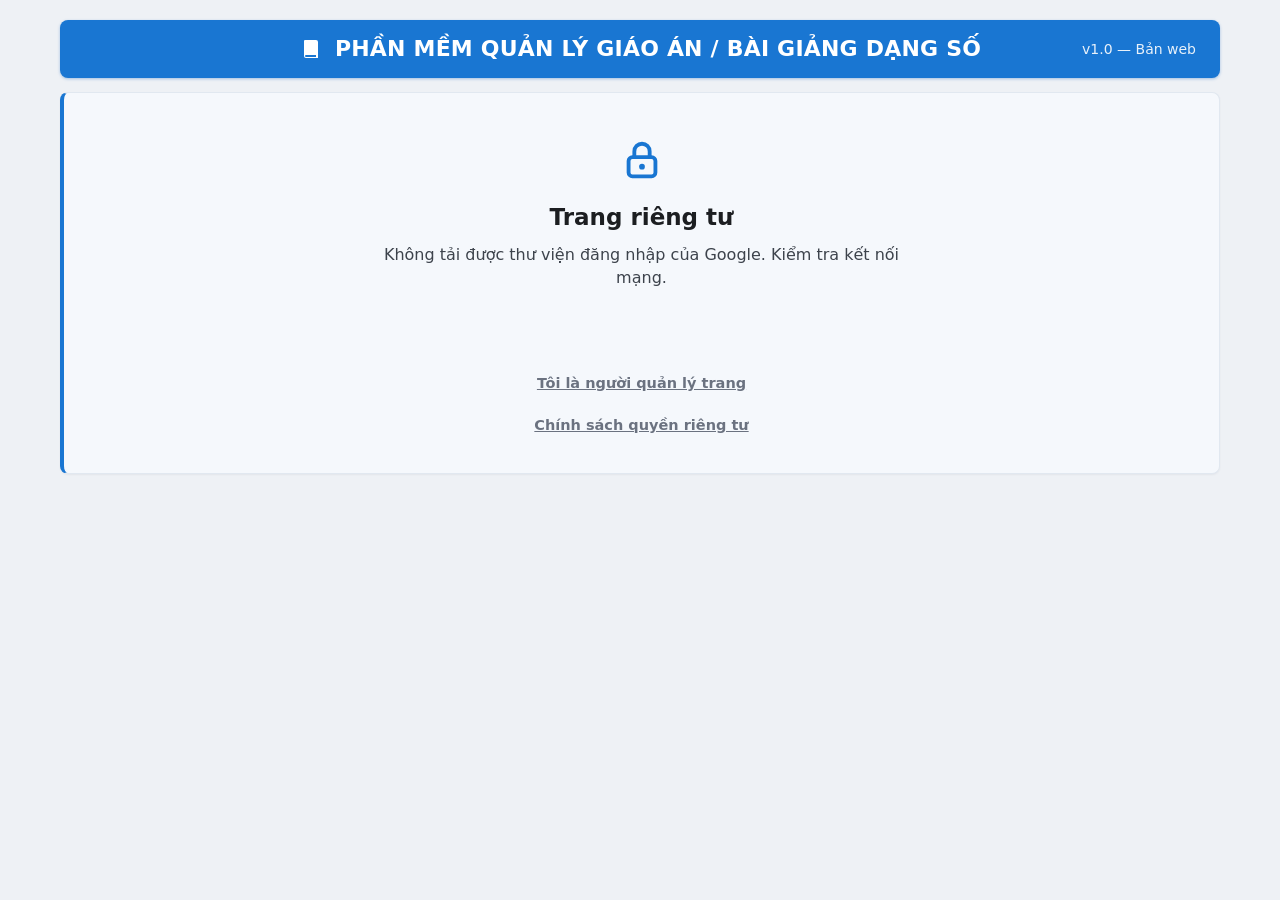
<file: index.html>
<!DOCTYPE html>
<html lang="vi">
<head>
<meta charset="utf-8">
<meta name="viewport" content="width=device-width, initial-scale=1">
<title>Quản lý giáo án / bài giảng dạng số</title>
<link rel="icon" href="data:image/svg+xml,%3Csvg xmlns='http://www.w3.org/2000/svg' viewBox='0 0 24 24'%3E%3Crect width='24' height='24' rx='5' fill='%231976d2'/%3E%3Cpath d='M7 5h9a1 1 0 0 1 1 1v13H8a1 1 0 0 1-1-1z' fill='%23fff'/%3E%3C/svg%3E">
<link rel="stylesheet" href="style.css">
</head>
<body>

<svg xmlns="http://www.w3.org/2000/svg" hidden>
  <symbol id="i-book" viewBox="0 0 24 24"><path d="M6 3h11a2 2 0 0 1 2 2v16H7a2 2 0 0 1-2-2V4a1 1 0 0 1 1-1zm1 15a1 1 0 0 0 0 2h10v-2z" fill="currentColor"/></symbol>
  <symbol id="i-upload" viewBox="0 0 24 24"><path d="M12 16V5m0 0-4.5 4.5M12 5l4.5 4.5M5 19h14" fill="none" stroke="currentColor" stroke-width="2.4" stroke-linecap="round" stroke-linejoin="round"/></symbol>
  <symbol id="i-eye" viewBox="0 0 24 24"><path d="M2 12s3.6-6.5 10-6.5S22 12 22 12s-3.6 6.5-10 6.5S2 12 2 12z" fill="none" stroke="currentColor" stroke-width="2" stroke-linejoin="round"/><circle cx="12" cy="12" r="3" fill="currentColor"/></symbol>
  <symbol id="i-trash" viewBox="0 0 24 24"><path d="M4 7h16M9.5 7V4.5h5V7M6.5 7l.8 12.5h9.4L17.5 7M10 11v5.5M14 11v5.5" fill="none" stroke="currentColor" stroke-width="2" stroke-linecap="round" stroke-linejoin="round"/></symbol>
  <symbol id="i-pencil" viewBox="0 0 24 24"><path d="M4 20l1-4.5L16.5 4a2 2 0 0 1 2.8 0l.7.7a2 2 0 0 1 0 2.8L8.5 19zM14.5 6l3.5 3.5" fill="none" stroke="currentColor" stroke-width="2" stroke-linecap="round" stroke-linejoin="round"/></symbol>
  <symbol id="i-note" viewBox="0 0 24 24"><path d="M5 4h14v11l-5 5H5zM14 20v-5h5M8.5 9h7M8.5 12.5h4" fill="none" stroke="currentColor" stroke-width="2" stroke-linecap="round" stroke-linejoin="round"/></symbol>
  <symbol id="i-user" viewBox="0 0 24 24"><circle cx="12" cy="8" r="4" fill="none" stroke="currentColor" stroke-width="2"/><path d="M4 20.5c1.2-3.6 4.2-5.5 8-5.5s6.800 1.900 8 5.500" fill="none" stroke="currentColor" stroke-width="2" stroke-linecap="round"/></symbol>
  <symbol id="i-external" viewBox="0 0 24 24"><path d="M14 4h6v6M20 4l-9 9M18 14v6H4V6h6" fill="none" stroke="currentColor" stroke-width="2" stroke-linecap="round" stroke-linejoin="round"/></symbol>
  <symbol id="i-download" viewBox="0 0 24 24"><path d="M12 4v11m0 0-4.500-4.500M12 15l4.500-4.500M5 19.500h14" fill="none" stroke="currentColor" stroke-width="2.200" stroke-linecap="round" stroke-linejoin="round"/></symbol>
  <symbol id="i-lock" viewBox="0 0 24 24"><rect x="5" y="10.500" width="14" height="10" rx="2" fill="none" stroke="currentColor" stroke-width="2"/><path d="M8 10.500V7.500a4 4 0 0 1 8 0v3" fill="none" stroke="currentColor" stroke-width="2" stroke-linecap="round"/><circle cx="12" cy="15.500" r="1.500" fill="currentColor"/></symbol>
  <symbol id="i-close" viewBox="0 0 24 24"><path d="M6 6l12 12M18 6 6 18" fill="none" stroke="currentColor" stroke-width="2.200" stroke-linecap="round"/></symbol>
</svg>

<div class="app">

  <header class="titlebar">
    <h1 class="titlebar__title">
      <svg class="icon icon--lg" aria-hidden="true"><use href="#i-book"/></svg>
      <span id="appTitle">PHẦN MỀM QUẢN LÝ GIÁO ÁN / BÀI GIẢNG DẠNG SỐ</span>
    </h1>
    <div class="titlebar__side">
      <span id="appVersion" class="titlebar__version"></span>
      <button id="btnManage" class="titlebar__auth" type="button" hidden>
        <svg class="icon" aria-hidden="true"><use href="#i-pencil"/></svg>
        Quản lý
      </button>
      <button id="btnAccess" class="titlebar__auth" type="button" hidden>
        <svg class="icon" aria-hidden="true"><use href="#i-lock"/></svg>
        Quyền truy cập
      </button>
      <button id="btnAuth" class="titlebar__auth" type="button" hidden>
        <svg class="icon" aria-hidden="true"><use href="#i-user"/></svg>
        Đăng xuất
      </button>
    </div>
  </header>

  <div id="notice" class="notice" hidden></div>

  <!-- Cổng đăng nhập: hiện khi người xem chưa đăng nhập hoặc chưa được cấp quyền -->
  <section id="gate" class="gate" aria-live="polite" hidden>
    <svg class="gate__icon" aria-hidden="true"><use href="#i-lock"/></svg>
    <h2 id="gateTitle" class="gate__title"></h2>
    <p id="gateMsg" class="gate__msg"></p>
    <div class="gate__actions">
      <div id="gateButton" class="gate__button" hidden></div>
      <button id="gateRetry" class="btn" type="button" hidden>Thử lại</button>
      <button id="gateAdmin" class="gate__admin" type="button" hidden>Tôi là người quản lý trang</button>
      <a class="gate__admin" href="privacy.html">Chính sách quyền riêng tư</a>
    </div>
  </section>

  <div id="content" class="content">
  <section class="topic" aria-label="Thông tin đề tài">
    <button id="btnEditInfo" class="pill" type="button" hidden>
      <svg class="icon" aria-hidden="true"><use href="#i-pencil"/></svg>
      Chỉnh sửa
    </button>
    <div class="topic__label">CHỦ ĐỀ TÀI</div>
    <div id="ownerName" class="topic__owner">&nbsp;</div>
    <div class="topic__label">NGƯỜI THAM GIA</div>
    <div id="participants" class="topic__people"></div>
  </section>

  <div class="tabs" role="tablist" id="tabs"></div>

  <main class="panel" id="panel">

    <!-- Danh sách tệp: dùng chung cho 4 tab đầu -->
    <div id="listView">
      <div class="toolbar">
        <button id="btnUpload" class="btn btn--primary" type="button" hidden>
          <svg class="icon" aria-hidden="true"><use href="#i-upload"/></svg>
          <span id="btnUploadLabel">Tải lên tài liệu</span>
        </button>
        <button id="btnOpen" class="btn" type="button">
          <svg class="icon" aria-hidden="true"><use href="#i-eye"/></svg>
          Xem / Mở
        </button>
        <button id="btnNote" class="btn" type="button" hidden>
          <svg class="icon" aria-hidden="true"><use href="#i-note"/></svg>
          Ghi chú
        </button>
        <button id="btnDelete" class="btn btn--danger" type="button" hidden>
          <svg class="icon" aria-hidden="true"><use href="#i-trash"/></svg>
          Xóa
        </button>
        <span id="count" class="toolbar__count">0 mục</span>
      </div>

      <div class="tablewrap" id="tableWrap">
        <table class="files">
          <thead>
            <tr>
              <th class="col-name">Tên file</th>
              <th class="col-type">Định dạng</th>
              <th class="col-date">Ngày tải</th>
              <th class="col-note">Ghi chú</th>
            </tr>
          </thead>
          <tbody id="rows"></tbody>
        </table>
        <div id="empty" class="empty" hidden></div>
        <div id="dropHint" class="drophint" hidden>Thả tệp vào đây để tải lên</div>
      </div>
    </div>

    <!-- Tab Hướng dẫn - Liên hệ -->
    <div id="guideView" class="guide" hidden>
      <div class="guide__head">
        <button id="btnEditGuide" class="pill pill--static" type="button" hidden>
          <svg class="icon" aria-hidden="true"><use href="#i-pencil"/></svg>
          Chỉnh sửa
        </button>
      </div>
      <h2 class="guide__title">Hướng dẫn sử dụng</h2>
      <div id="guideText" class="guide__text"></div>
      <h2 class="guide__title">Liên hệ</h2>
      <div id="contactText" class="guide__text"></div>
    </div>

  </main>
  </div>
</div>

<input id="filePicker" type="file" multiple hidden>

<!-- Hộp thoại: chỉnh sửa thông tin đề tài -->
<dialog id="dlgInfo" class="dlg">
  <form method="dialog" class="dlg__body" id="formInfo">
    <h2 class="dlg__title">Chỉnh sửa thông tin đề tài</h2>
    <label class="field">
      <span>Chủ đề tài</span>
      <input id="inOwner" type="text" maxlength="120" autocomplete="off">
    </label>
    <label class="field">
      <span>Người tham gia <small>(mỗi dòng một người)</small></span>
      <textarea id="inPeople" rows="5"></textarea>
    </label>
    <div class="dlg__actions">
      <button class="btn" type="button" data-close>Hủy</button>
      <button class="btn btn--primary" type="submit">Lưu</button>
    </div>
  </form>
</dialog>

<!-- Hộp thoại: chỉnh sửa hướng dẫn / liên hệ -->
<dialog id="dlgGuide" class="dlg dlg--wide">
  <form method="dialog" class="dlg__body" id="formGuide">
    <h2 class="dlg__title">Chỉnh sửa Hướng dẫn - Liên hệ</h2>
    <label class="field">
      <span>Hướng dẫn sử dụng</span>
      <textarea id="inGuide" rows="8"></textarea>
    </label>
    <label class="field">
      <span>Liên hệ <small>(địa chỉ web, email sẽ tự thành đường dẫn)</small></span>
      <textarea id="inContact" rows="4"></textarea>
    </label>
    <div class="dlg__actions">
      <button class="btn" type="button" data-close>Hủy</button>
      <button class="btn btn--primary" type="submit">Lưu</button>
    </div>
  </form>
</dialog>

<!-- Hộp thoại: tải lên -->
<dialog id="dlgUpload" class="dlg dlg--wide">
  <form method="dialog" class="dlg__body" id="formUpload">
    <h2 class="dlg__title" id="uploadTitle">Tải lên</h2>
    <ul id="uploadList" class="uplist"></ul>
    <label class="field" id="uploadNoteField">
      <span>Ghi chú <small>(không bắt buộc)</small></span>
      <input id="inUploadNote" type="text" maxlength="300" autocomplete="off">
    </label>
    <div class="dlg__actions">
      <button class="btn" type="button" id="btnUploadCancel">Hủy</button>
      <button class="btn btn--primary" type="submit" id="btnUploadGo">Tải lên</button>
    </div>
  </form>
</dialog>

<!-- Hộp thoại: sửa ghi chú -->
<dialog id="dlgNote" class="dlg">
  <form method="dialog" class="dlg__body" id="formNote">
    <h2 class="dlg__title">Ghi chú</h2>
    <p id="noteFile" class="dlg__sub"></p>
    <label class="field">
      <span>Nội dung ghi chú</span>
      <textarea id="inNote" rows="3" maxlength="300"></textarea>
    </label>
    <div class="dlg__actions">
      <button class="btn" type="button" data-close>Hủy</button>
      <button class="btn btn--primary" type="submit">Lưu</button>
    </div>
  </form>
</dialog>

<!-- Hộp thoại: xác nhận -->
<dialog id="dlgConfirm" class="dlg">
  <form method="dialog" class="dlg__body">
    <h2 class="dlg__title" id="confirmTitle"></h2>
    <p id="confirmText" class="dlg__sub"></p>
    <div class="dlg__actions">
      <button class="btn" type="button" data-close>Hủy</button>
      <button class="btn btn--danger-solid" type="submit" id="confirmOk" value="ok">Xóa</button>
    </div>
  </form>
</dialog>

<!-- Hộp thoại: mã thư mục Drive (lần thiết lập đầu) -->
<dialog id="dlgSetup" class="dlg dlg--wide">
  <div class="dlg__body">
    <h2 class="dlg__title">Còn một bước để người khác xem được</h2>
    <p class="dlg__sub">Thư mục dữ liệu đã được tạo trong Google Drive của bạn. Hãy dán mã dưới đây vào dòng <code>DRIVE_FOLDER_ID</code> trong file <code>config.js</code> trên GitHub, rồi lưu lại.</p>
    <div class="copybox">
      <code id="setupId"></code>
      <button class="btn" type="button" id="btnCopyId">Sao chép</button>
    </div>
    <p class="dlg__sub">Bạn vẫn quản lý tệp bình thường trên trình duyệt này. Người xem chỉ thấy dữ liệu sau khi <code>config.js</code> được cập nhật.</p>
    <div class="dlg__actions">
      <button class="btn btn--primary" type="button" data-close>Đã hiểu</button>
    </div>
  </div>
</dialog>

<!-- Hộp thoại: quyền truy cập -->
<dialog id="dlgAccess" class="dlg dlg--wide">
  <div class="dlg__body">
    <h2 class="dlg__title">Quyền truy cập</h2>
    <p class="dlg__sub">Trang này riêng tư. Chỉ những tài khoản Google dưới đây mới xem được trang và các tệp; họ chỉ được xem, không tải về.</p>
    <ul id="accessList" class="access"></ul>
    <form id="formAccess" class="access__add">
      <label class="field">
        <span>Cấp quyền xem cho địa chỉ Gmail</span>
        <input id="inAccessEmail" type="email" placeholder="ten@gmail.com" autocomplete="off" required>
      </label>
      <button class="btn btn--primary" type="submit">Cấp quyền</button>
    </form>
    <p class="dlg__sub dlg__note">Sau khi cấp quyền, hãy gửi địa chỉ trang web cho người đó. Họ mở trang và bấm "Đăng nhập bằng Google" bằng đúng địa chỉ này.</p>
    <div class="dlg__actions">
      <button class="btn" type="button" data-close>Đóng</button>
    </div>
  </div>
</dialog>

<!-- Hộp thoại: xem trước -->
<dialog id="dlgView" class="dlg dlg--viewer">
  <div class="viewer">
    <div class="viewer__bar">
      <span id="viewName" class="viewer__name"></span>
      <a id="viewOpen" class="btn btn--sm" target="_blank" rel="noopener">
        <svg class="icon" aria-hidden="true"><use href="#i-external"/></svg>
        Mở tab mới
      </a>
      <a id="viewDownload" class="btn btn--sm">
        <svg class="icon" aria-hidden="true"><use href="#i-download"/></svg>
        Tải về
      </a>
      <button class="btn btn--sm btn--icon" type="button" data-close aria-label="Đóng">
        <svg class="icon" aria-hidden="true"><use href="#i-close"/></svg>
      </button>
    </div>
    <p id="viewHint" class="viewer__hint" hidden></p>
    <div id="viewBody" class="viewer__body"></div>
  </div>
</dialog>

<div id="toasts" class="toasts" aria-live="polite"></div>

<script src="config.js"></script>
<script src="app.js"></script>
</body>
</html>
</file>
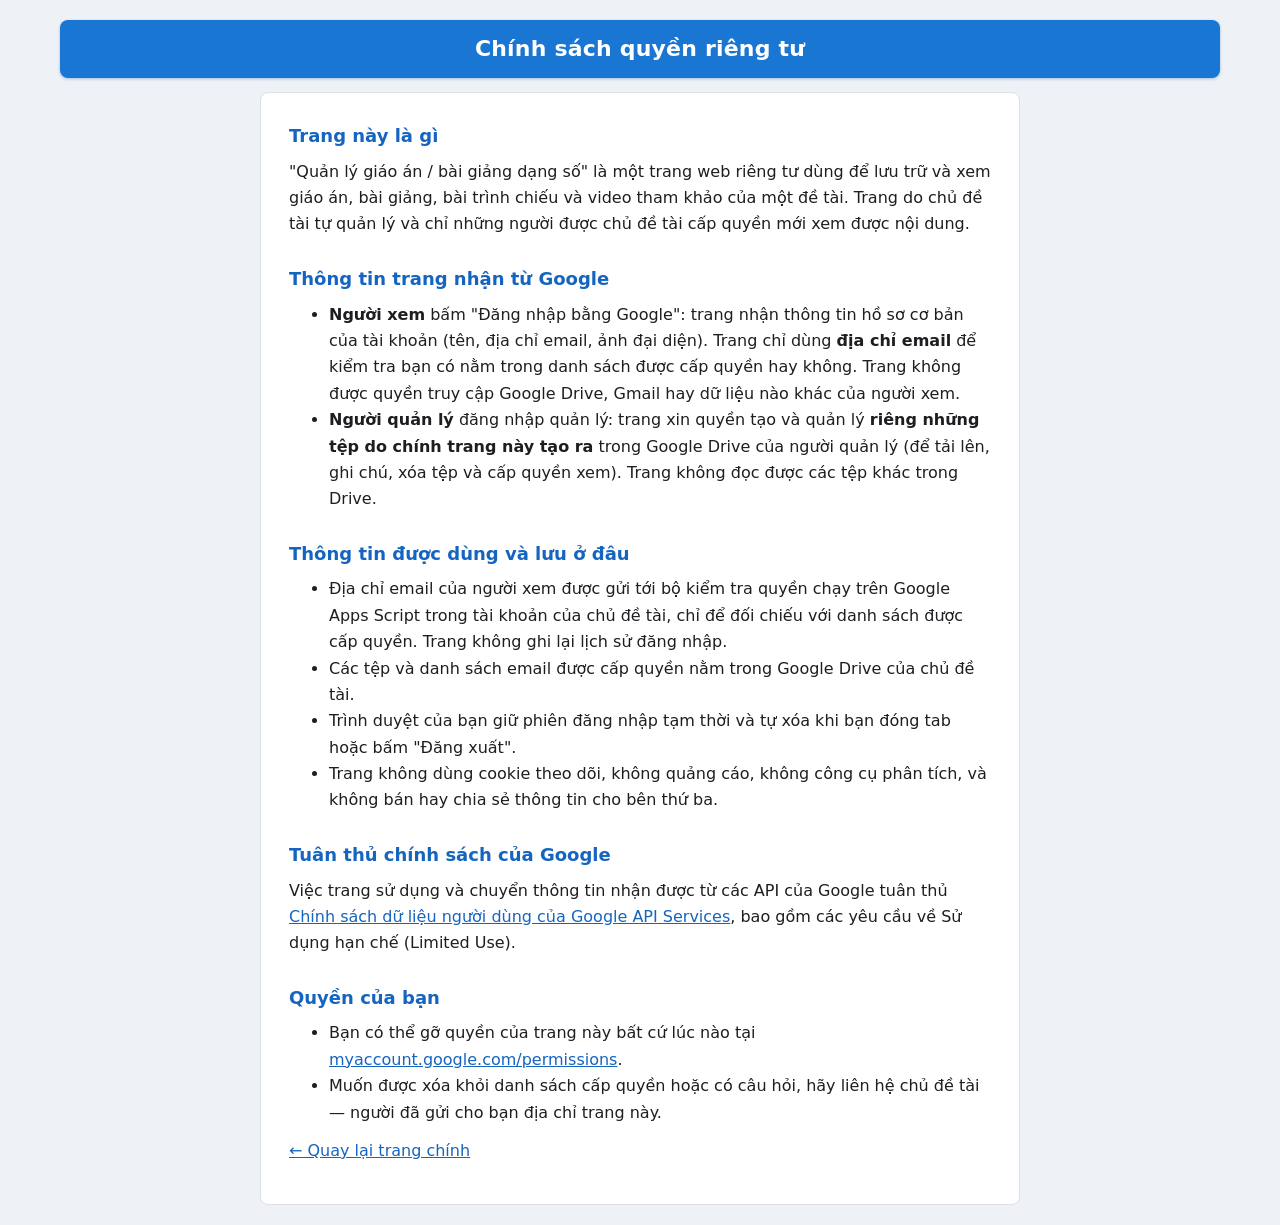
<file: privacy.html>
<!DOCTYPE html>
<html lang="vi">
<head>
<meta charset="utf-8">
<meta name="viewport" content="width=device-width, initial-scale=1">
<title>Chính sách quyền riêng tư — Quản lý giáo án</title>
<link rel="stylesheet" href="style.css">
<style>
  .policy { max-width: 760px; margin: 14px auto 0; padding: 28px; background: #fff; border: 1px solid var(--line); border-radius: var(--radius); line-height: 1.65; }
  .policy h2 { margin: 26px 0 8px; font-size: 18px; color: var(--blue-dark); }
  .policy h2:first-child { margin-top: 0; }
  .policy p, .policy ul { margin: 0 0 12px; }
  .policy a { color: var(--blue-dark); }
</style>
</head>
<body>
<div class="app">
  <header class="titlebar">
    <h1 class="titlebar__title">Chính sách quyền riêng tư</h1>
  </header>

  <main class="policy">
    <h2>Trang này là gì</h2>
    <p>"Quản lý giáo án / bài giảng dạng số" là một trang web riêng tư dùng để lưu trữ và xem giáo án, bài giảng, bài trình chiếu và video tham khảo của một đề tài. Trang do chủ đề tài tự quản lý và chỉ những người được chủ đề tài cấp quyền mới xem được nội dung.</p>

    <h2>Thông tin trang nhận từ Google</h2>
    <ul>
      <li><strong>Người xem</strong> bấm "Đăng nhập bằng Google": trang nhận thông tin hồ sơ cơ bản của tài khoản (tên, địa chỉ email, ảnh đại diện). Trang chỉ dùng <strong>địa chỉ email</strong> để kiểm tra bạn có nằm trong danh sách được cấp quyền hay không. Trang không được quyền truy cập Google Drive, Gmail hay dữ liệu nào khác của người xem.</li>
      <li><strong>Người quản lý</strong> đăng nhập quản lý: trang xin quyền tạo và quản lý <strong>riêng những tệp do chính trang này tạo ra</strong> trong Google Drive của người quản lý (để tải lên, ghi chú, xóa tệp và cấp quyền xem). Trang không đọc được các tệp khác trong Drive.</li>
    </ul>

    <h2>Thông tin được dùng và lưu ở đâu</h2>
    <ul>
      <li>Địa chỉ email của người xem được gửi tới bộ kiểm tra quyền chạy trên Google Apps Script trong tài khoản của chủ đề tài, chỉ để đối chiếu với danh sách được cấp quyền. Trang không ghi lại lịch sử đăng nhập.</li>
      <li>Các tệp và danh sách email được cấp quyền nằm trong Google Drive của chủ đề tài.</li>
      <li>Trình duyệt của bạn giữ phiên đăng nhập tạm thời và tự xóa khi bạn đóng tab hoặc bấm "Đăng xuất".</li>
      <li>Trang không dùng cookie theo dõi, không quảng cáo, không công cụ phân tích, và không bán hay chia sẻ thông tin cho bên thứ ba.</li>
    </ul>

    <h2>Tuân thủ chính sách của Google</h2>
    <p>Việc trang sử dụng và chuyển thông tin nhận được từ các API của Google tuân thủ <a href="https://developers.google.com/terms/api-services-user-data-policy" target="_blank" rel="noopener">Chính sách dữ liệu người dùng của Google API Services</a>, bao gồm các yêu cầu về Sử dụng hạn chế (Limited Use).</p>

    <h2>Quyền của bạn</h2>
    <ul>
      <li>Bạn có thể gỡ quyền của trang này bất cứ lúc nào tại <a href="https://myaccount.google.com/permissions" target="_blank" rel="noopener">myaccount.google.com/permissions</a>.</li>
      <li>Muốn được xóa khỏi danh sách cấp quyền hoặc có câu hỏi, hãy liên hệ chủ đề tài — người đã gửi cho bạn địa chỉ trang này.</li>
    </ul>

    <p><a href="./">← Quay lại trang chính</a></p>
  </main>
</div>
</body>
</html>
</file>
<file: style.css>
:root {
  --blue: #1976d2;
  --blue-dark: #1565c0;
  --blue-soft: #e8f1fb;
  --page: #eef1f5;
  --card: #f5f8fc;
  --white: #fff;
  --line: #dcdfe4;
  --line-soft: #e6e9ed;
  --text: #1c1e21;
  --muted: #6b7280;
  --faint: #8a8f98;
  --red: #d32f2f;
  --red-line: #f0b4b4;
  --radius: 8px;
  --font: "Segoe UI", system-ui, -apple-system, "Helvetica Neue", Arial, sans-serif;
}

* { box-sizing: border-box; }

html, body { height: 100%; }

body {
  margin: 0;
  background: var(--page);
  color: var(--text);
  font: 16px/1.45 var(--font);
}

.app {
  max-width: 1200px;
  min-height: 100%;
  margin: 0 auto;
  padding: 20px;
  display: flex;
  flex-direction: column;
}

.icon { width: 18px; height: 18px; flex: none; }
.icon--lg { width: 24px; height: 24px; }

/* ---------- Thanh tiêu đề ---------- */
.titlebar {
  /* 3 cột: khoảng trống | tiêu đề ở giữa | phiên bản + đăng nhập — không bao giờ đè lên nhau */
  display: grid;
  grid-template-columns: 1fr auto 1fr;
  align-items: center;
  gap: 8px 16px;
  min-height: 58px;
  padding: 10px 24px;
  background: var(--blue);
  color: #fff;
  border-radius: var(--radius);
  box-shadow: 0 1px 3px rgba(21, 101, 192, .35);
}
.titlebar__title {
  grid-column: 2;
  display: flex;
  align-items: center;
  gap: 12px;
  margin: 0;
  font-size: 22px;
  font-weight: 700;
  letter-spacing: .2px;
  text-align: center;
}
.titlebar__side {
  grid-column: 3;
  justify-self: end;
  display: flex;
  align-items: center;
  gap: 12px;
}
.titlebar__version { font-size: 14px; opacity: .9; white-space: nowrap; }
.titlebar__auth {
  display: inline-flex;
  align-items: center;
  gap: 6px;
  padding: 5px 12px;
  font: 600 14px var(--font);
  color: #fff;
  background: rgba(255, 255, 255, .16);
  border: 1px solid rgba(255, 255, 255, .45);
  border-radius: 999px;
  cursor: pointer;
  white-space: nowrap;
}
.titlebar__auth:hover { background: rgba(255, 255, 255, .28); }
.titlebar__auth .icon { width: 16px; height: 16px; }

/* ---------- Thông báo ---------- */
.notice {
  margin-top: 12px;
  padding: 10px 16px;
  font-size: 14.5px;
  color: #6a4a00;
  background: #fff6dd;
  border: 1px solid #f1d58a;
  border-radius: var(--radius);
}
.notice button {
  margin-left: 8px;
  padding: 2px 10px;
  font: 600 13.5px var(--font);
  color: #6a4a00;
  background: #fff;
  border: 1px solid #e0c36d;
  border-radius: 999px;
  cursor: pointer;
}

/* ---------- Khối chủ đề tài ---------- */
.topic {
  position: relative;
  margin-top: 14px;
  padding: 26px 24px 22px;
  text-align: center;
  background: var(--card);
  border: 1px solid #e1e8f0;
  border-left: 4px solid var(--blue);
  border-radius: var(--radius);
  box-shadow: 0 1px 2px rgba(16, 24, 40, .05);
}
.topic__label {
  font-size: 15px;
  font-weight: 700;
  letter-spacing: 1.1px;
  color: var(--blue-dark);
}
.topic__owner {
  margin: 14px 0 12px;
  font-size: 26px;
  font-weight: 700;
  line-height: 1.25;
  overflow-wrap: anywhere;
}
.topic__people {
  margin-top: 10px;
  font-size: 16.5px;
  overflow-wrap: anywhere;
}
.topic__people.is-empty { color: var(--faint); font-style: italic; }

.pill {
  position: absolute;
  top: 18px;
  right: 22px;
  display: inline-flex;
  align-items: center;
  gap: 8px;
  padding: 7px 16px;
  font: 700 15.5px var(--font);
  color: var(--blue-dark);
  background: #fff;
  border: 1px solid #cfe0f3;
  border-radius: 999px;
  cursor: pointer;
}
.pill:hover { background: var(--blue-soft); }
.pill--static { position: static; }

/* ---------- Tab ---------- */
.tabs {
  display: flex;
  gap: 4px;
  margin-top: 16px;
  overflow-x: auto;
  scrollbar-width: none;
}
.tabs::-webkit-scrollbar { display: none; }
.tab {
  flex: 0 0 auto;
  min-width: 184px;
  padding: 11px 22px;
  font: 16.5px var(--font);
  color: #2b2f36;
  background: #e9ecf0;
  border: 1px solid var(--line);
  border-bottom: 0;
  border-radius: 6px 6px 0 0;
  cursor: pointer;
  white-space: nowrap;
}
.tab:hover { background: #f1f3f6; }
.tab[aria-selected="true"] {
  position: relative;
  z-index: 1;
  margin-bottom: -1px;
  padding-bottom: 12px;
  font-weight: 700;
  color: var(--blue);
  background: #fff;
}

/* ---------- Khung nội dung ---------- */
.panel {
  flex: 1;
  display: flex;
  flex-direction: column;
  padding: 24px;
  background: #fff;
  border: 1px solid var(--line);
  border-radius: 0 6px 6px 6px;
}
#listView { flex: 1; display: flex; flex-direction: column; min-height: 0; }

.toolbar {
  display: flex;
  flex-wrap: wrap;
  align-items: center;
  gap: 10px;
  padding: 12px 14px;
  border: 1px solid var(--line-soft);
  border-radius: 6px;
  box-shadow: 0 1px 2px rgba(16, 24, 40, .04);
}
.toolbar__count {
  margin-left: auto;
  padding: 4px 2px;
  font-weight: 700;
  color: #4b5563;
  white-space: nowrap;
}

.btn {
  display: inline-flex;
  align-items: center;
  justify-content: center;
  gap: 9px;
  padding: 9px 18px;
  font: 600 16px var(--font);
  color: var(--text);
  text-decoration: none;
  background: #fff;
  border: 1px solid #cfd4da;
  border-radius: 4px;
  cursor: pointer;
  white-space: nowrap;
}
.btn:hover { background: #f4f6f8; }
.btn:disabled { opacity: .45; cursor: not-allowed; }
.btn--primary { color: #fff; background: var(--blue); border-color: var(--blue); font-weight: 700; }
.btn--primary:hover { background: var(--blue-dark); }
.btn--danger { color: var(--red); border-color: var(--red-line); }
.btn--danger:hover { background: #fdf0f0; }
.btn--danger-solid { color: #fff; background: var(--red); border-color: var(--red); font-weight: 700; }
.btn--danger-solid:hover { background: #b92727; }
.btn--sm { padding: 6px 12px; font-size: 14.5px; gap: 6px; }
.btn--icon { padding: 6px 8px; }

:is(.btn, .tab, .pill, .titlebar__auth, .field input, .field textarea):focus-visible {
  outline: 3px solid rgba(25, 118, 210, .45);
  outline-offset: 2px;
}
.titlebar__auth:focus-visible { outline-color: rgba(255, 255, 255, .8); }

/* ---------- Bảng tệp ---------- */
.tablewrap {
  position: relative;
  flex: 1;
  min-height: 300px;
  margin-top: 16px;
  overflow: auto;
  border: 1px solid var(--line-soft);
  border-radius: 4px;
}
.files {
  width: 100%;
  min-width: 620px;
  border-collapse: collapse;
  table-layout: fixed;
}
.files th {
  position: sticky;
  top: 0;
  z-index: 1;
  padding: 13px 14px;
  font-weight: 700;
  text-align: center;
  white-space: nowrap;
  background: #f6f7f9;
  border-bottom: 1px solid var(--line-soft);
}
.files td {
  padding: 11px 14px;
  border-bottom: 1px solid #eef0f3;
  vertical-align: middle;
  overflow-wrap: anywhere;
}
.col-name { width: 40%; }
.col-type { width: 110px; }
.col-date { width: 160px; }
.col-note { width: auto; }
.files td.c-type, .files td.c-date { text-align: center; white-space: nowrap; color: #3d434c; }
.files td.c-date { font-variant-numeric: tabular-nums; }
.files td.c-note { color: #3d434c; }
.files tbody tr { cursor: pointer; }
.files tbody tr:hover { background: #f7fafd; }
.files tbody tr[aria-selected="true"] { background: #dcebfb; }
.files tbody tr:focus-visible { outline: 2px solid var(--blue); outline-offset: -2px; }
.fname { font-weight: 600; }
.fsize { margin-left: 8px; font-size: 13.5px; color: var(--faint); white-space: nowrap; }

.empty {
  position: absolute;
  inset: 48px 0 0 0;
  display: flex;
  align-items: center;
  justify-content: center;
  padding: 24px;
  color: var(--faint);
  text-align: center;
  pointer-events: none;
}
.drophint {
  position: absolute;
  inset: 6px;
  z-index: 2;
  display: flex;
  align-items: center;
  justify-content: center;
  font-size: 19px;
  font-weight: 700;
  color: var(--blue-dark);
  background: rgba(232, 241, 251, .93);
  border: 2px dashed var(--blue);
  border-radius: 6px;
  pointer-events: none;
}

/* ---------- Tab hướng dẫn ---------- */
.guide { position: relative; max-width: 820px; }
.guide__head { display: flex; justify-content: flex-end; min-height: 4px; }
.guide__title {
  margin: 6px 0 8px;
  font-size: 15px;
  font-weight: 700;
  letter-spacing: 1.1px;
  text-transform: uppercase;
  color: var(--blue-dark);
}
.guide__text {
  margin-bottom: 26px;
  white-space: pre-wrap;
  overflow-wrap: anywhere;
  line-height: 1.65;
}
.guide__text a { color: var(--blue-dark); }

/* ---------- Hộp thoại ---------- */
.dlg {
  width: min(460px, calc(100vw - 32px));
  padding: 0;
  color: var(--text);
  border: 0;
  border-radius: 10px;
  box-shadow: 0 20px 50px rgba(15, 23, 42, .3);
}
.dlg--wide { width: min(600px, calc(100vw - 32px)); }
.dlg::backdrop { background: rgba(15, 23, 42, .45); }
.dlg__body { padding: 22px 24px 20px; }
.dlg__title { margin: 0 0 14px; font-size: 19px; }
.dlg__sub { margin: 0 0 14px; color: #3d434c; overflow-wrap: anywhere; }
.dlg__actions { display: flex; justify-content: flex-end; gap: 10px; margin-top: 18px; }
code {
  padding: 1px 5px;
  font: 14px Consolas, "Courier New", monospace;
  background: #eef1f5;
  border-radius: 4px;
}

.field { display: block; margin-bottom: 14px; }
.field > span { display: block; margin-bottom: 6px; font-weight: 600; font-size: 15px; }
.field small { font-weight: 400; color: var(--muted); }
.field input, .field textarea {
  width: 100%;
  padding: 9px 11px;
  font: 16px var(--font);
  color: var(--text);
  background: #fff;
  border: 1px solid #c5cad1;
  border-radius: 5px;
}
.field textarea { resize: vertical; line-height: 1.5; }

.copybox {
  display: flex;
  align-items: center;
  gap: 10px;
  margin-bottom: 14px;
  padding: 10px 12px;
  background: var(--card);
  border: 1px solid #e1e8f0;
  border-radius: 6px;
}
.copybox code { flex: 1; padding: 0; background: none; font-size: 15px; overflow-wrap: anywhere; }

/* danh sách tệp chờ tải lên */
.uplist { max-height: 260px; margin: 0 0 16px; padding: 0; overflow: auto; list-style: none; }
.uplist li { padding: 9px 0; border-bottom: 1px solid #eef0f3; }
.uplist__row { display: flex; align-items: baseline; gap: 10px; }
.uplist__name { flex: 1; font-weight: 600; overflow-wrap: anywhere; }
.uplist__meta { font-size: 13.5px; color: var(--muted); white-space: nowrap; }
.uplist__meta.is-ok { color: #1b7a3d; font-weight: 600; }
.uplist__meta.is-err { color: var(--red); font-weight: 600; white-space: normal; text-align: right; }
.bar { height: 6px; margin-top: 7px; background: #e6e9ed; border-radius: 3px; overflow: hidden; }
.bar > i { display: block; width: 0; height: 100%; background: var(--blue); transition: width .15s linear; }

/* xem trước */
.dlg--viewer {
  width: min(1100px, calc(100vw - 24px));
  max-width: none;
  height: min(820px, calc(100vh - 24px));
  max-height: none;
}
.viewer { display: flex; flex-direction: column; height: 100%; }
.viewer__bar {
  display: flex;
  align-items: center;
  gap: 8px;
  padding: 10px 12px 10px 18px;
  border-bottom: 1px solid var(--line-soft);
}
.viewer__name { flex: 1; min-width: 0; font-weight: 700; overflow: hidden; text-overflow: ellipsis; white-space: nowrap; }
.viewer__body {
  flex: 1;
  min-height: 0;
  display: flex;
  align-items: center;
  justify-content: center;
  background: #2f3338;
}
.viewer__body iframe { width: 100%; height: 100%; border: 0; background: #fff; }
.viewer__body img, .viewer__body video { max-width: 100%; max-height: 100%; }
.viewer__body audio { width: min(520px, 90%); }
.viewer__msg { padding: 24px; color: #e5e7eb; text-align: center; }

/* thông báo nổi */
.toasts {
  position: fixed;
  left: 50%;
  bottom: 24px;
  z-index: 50;
  display: flex;
  flex-direction: column;
  align-items: center;
  gap: 8px;
  transform: translateX(-50%);
  pointer-events: none;
}
.toast {
  max-width: min(520px, calc(100vw - 32px));
  padding: 10px 18px;
  font-size: 15px;
  color: #fff;
  background: #23272e;
  border-radius: 6px;
  box-shadow: 0 6px 20px rgba(15, 23, 42, .3);
}
.toast.is-err { background: #b42323; }

[hidden] { display: none !important; }

/* ---------- Trang riêng tư: cổng đăng nhập, bảng quyền truy cập ---------- */
.content { flex: 1; display: flex; flex-direction: column; }
.titlebar__side { flex-wrap: wrap; justify-content: flex-end; }

.gate {
  margin-top: 14px;
  padding: 44px 24px 34px;
  text-align: center;
  background: var(--card);
  border: 1px solid #e1e8f0;
  border-left: 4px solid var(--blue);
  border-radius: var(--radius);
  box-shadow: 0 1px 2px rgba(16, 24, 40, .05);
}
.gate__icon { width: 46px; height: 46px; color: var(--blue); }
.gate__title { margin: 12px 0 8px; font-size: 23px; }
.gate__msg { max-width: 540px; margin: 0 auto 22px; color: #3d434c; overflow-wrap: anywhere; }
.gate__msg:empty { display: none; }
.gate__actions { display: flex; flex-direction: column; align-items: center; gap: 14px; }
.gate__button { min-height: 44px; }
.gate__admin {
  padding: 6px 10px;
  font: 600 14.5px var(--font);
  color: var(--muted);
  text-decoration: underline;
  background: none;
  border: 0;
  border-radius: 4px;
  cursor: pointer;
}
.gate__admin:hover { color: var(--blue-dark); }
.gate__admin:focus-visible { outline: 3px solid rgba(25, 118, 210, .45); outline-offset: 2px; }

.access {
  max-height: 280px;
  margin: 0 0 16px;
  padding: 0;
  overflow: auto;
  list-style: none;
  border: 1px solid var(--line-soft);
  border-radius: 6px;
}
.access li { display: flex; align-items: center; gap: 12px; padding: 10px 12px; border-bottom: 1px solid #eef0f3; }
.access li:last-child { border-bottom: 0; }
.access__who { flex: 1; min-width: 0; display: flex; flex-direction: column; overflow-wrap: anywhere; }
.access__who small { color: var(--muted); }
.access__empty { color: var(--faint); }
.access__add { display: flex; align-items: flex-end; gap: 10px; }
.access__add .field { flex: 1; margin: 0; }
.dlg__note { margin: 12px 0 0; font-size: 14.5px; color: var(--muted); }

.viewer__hint {
  margin: 0;
  padding: 6px 18px;
  font-size: 13.5px;
  color: var(--muted);
  background: #f6f7f9;
  border-bottom: 1px solid var(--line-soft);
}

/* ---------- Màn hình hẹp ---------- */
@media (max-width: 900px) {
  .titlebar { grid-template-columns: 1fr; justify-items: center; padding: 14px 16px; }
  .titlebar__title, .titlebar__side { grid-column: 1; justify-self: center; }
  .titlebar__title { font-size: 18px; }
}
@media (max-width: 640px) {
  .app { padding: 12px; }
  .titlebar__title { font-size: 16px; gap: 8px; }
  .topic { padding: 58px 16px 18px; }
  .topic__owner { font-size: 22px; }
  .pill { top: 12px; right: 12px; }
  .pill--static { top: auto; right: auto; }
  .tab { min-width: 0; padding: 10px 16px; font-size: 15.5px; }
  .panel { padding: 12px; }
  .toolbar { padding: 10px; gap: 8px; }
  .btn { padding: 9px 13px; font-size: 15px; }
}
</file>
